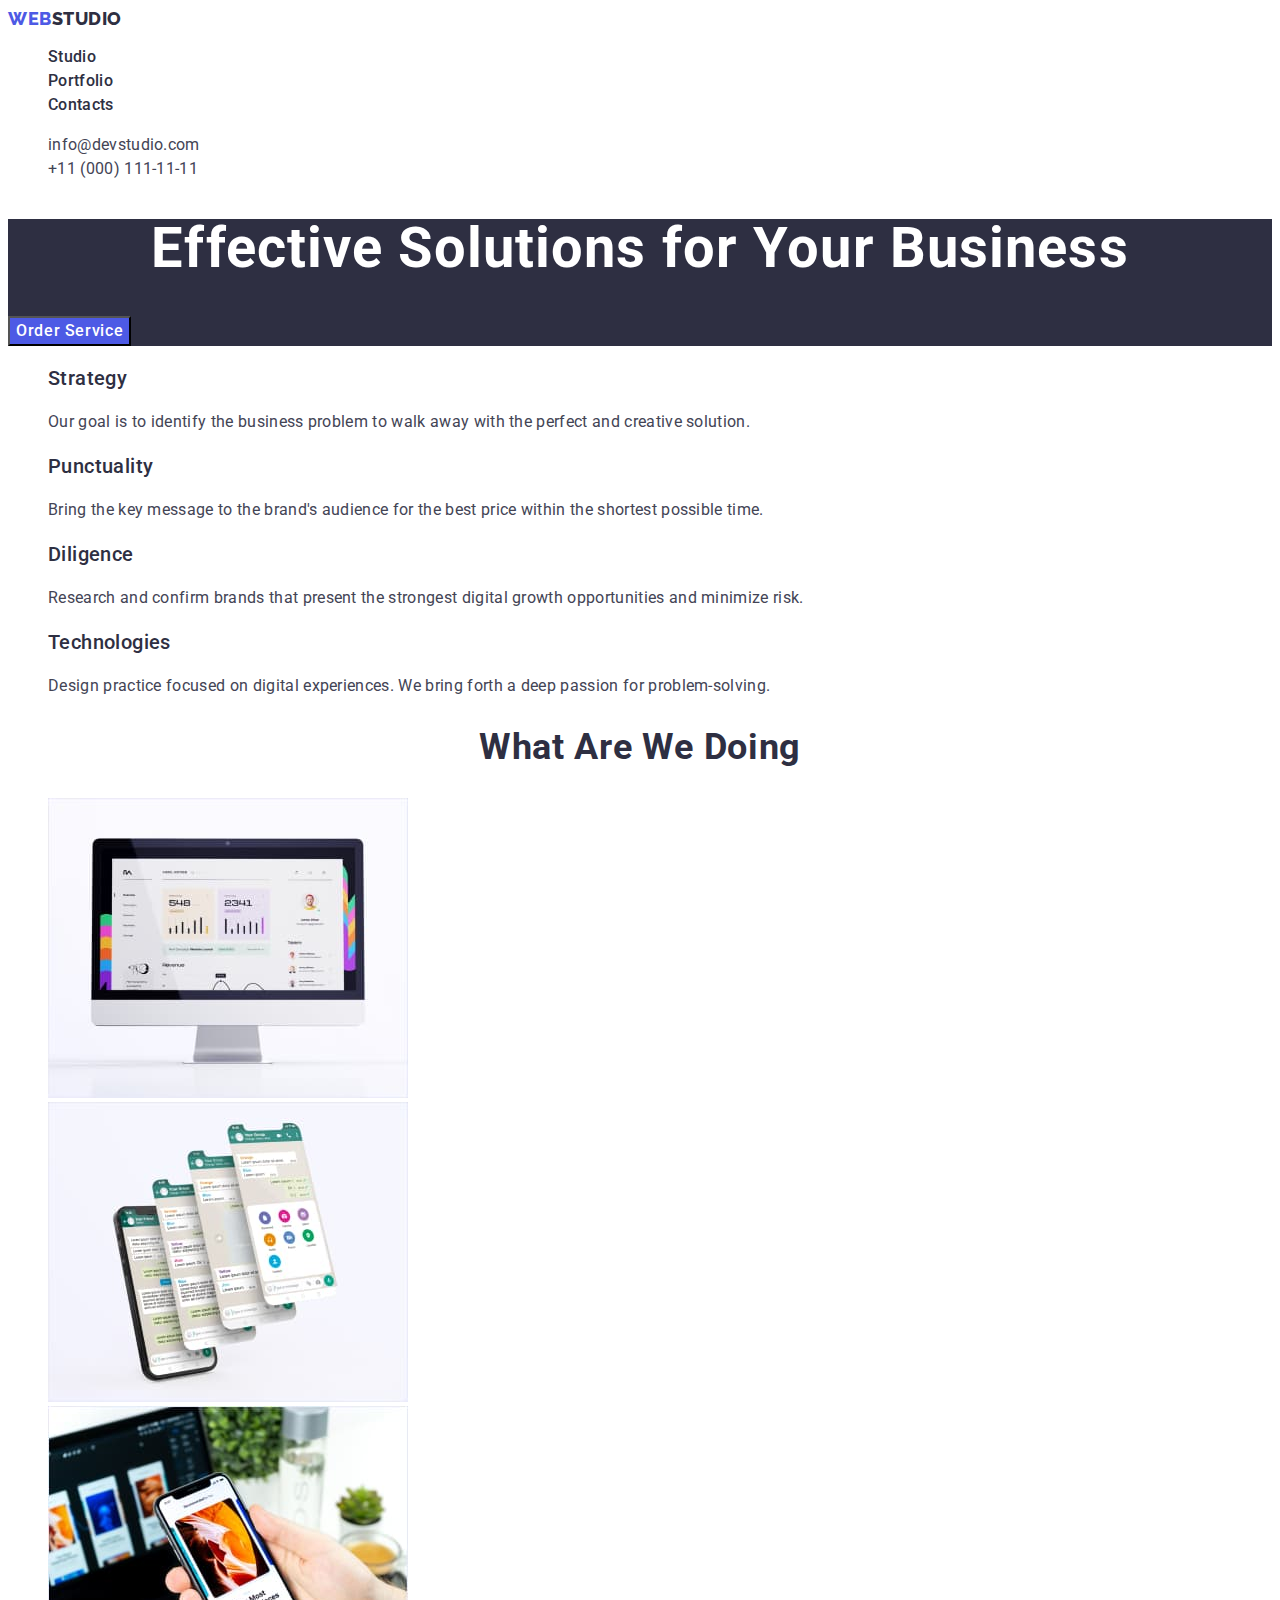
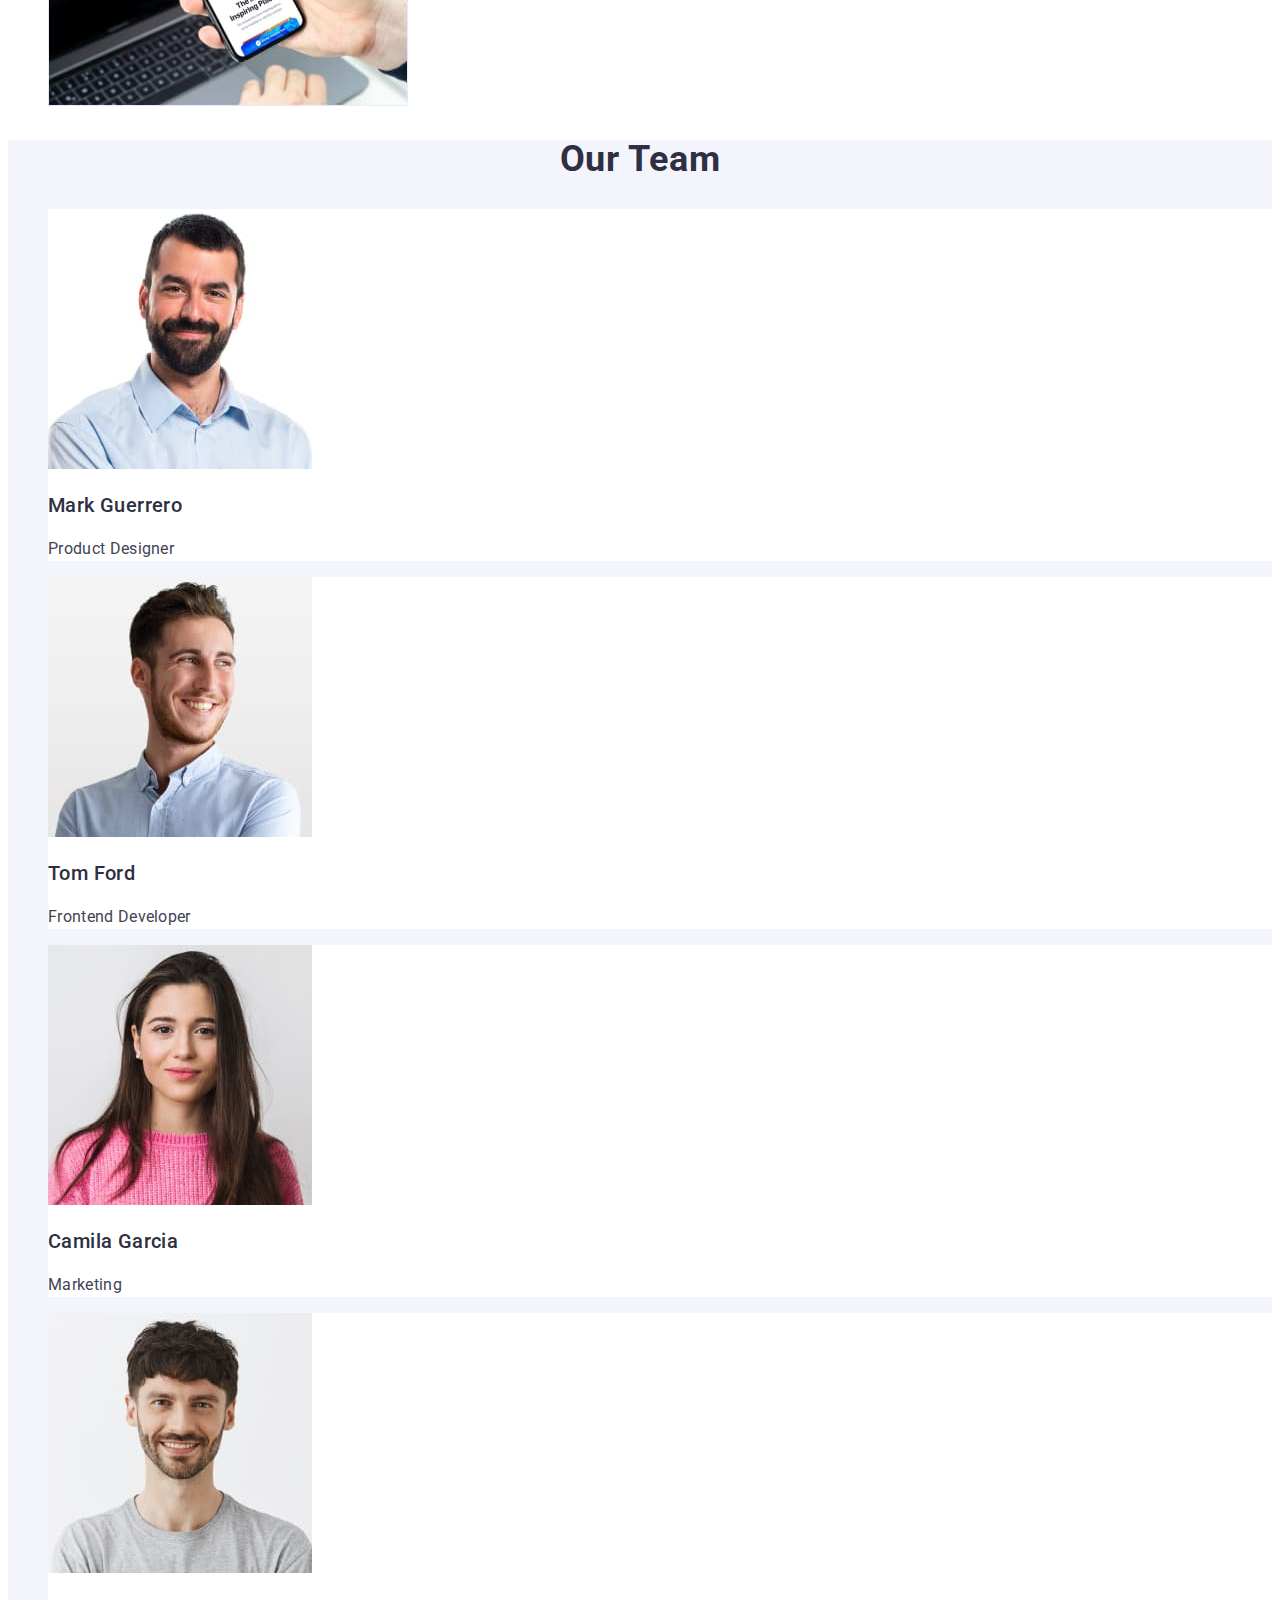
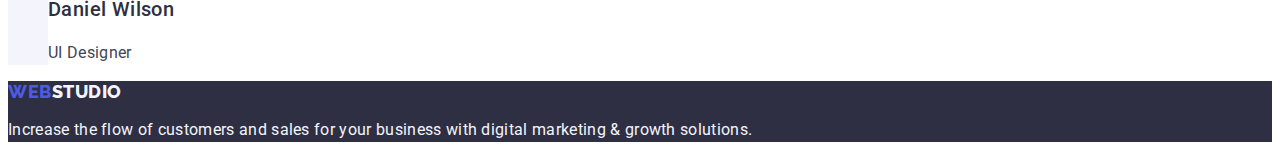
<file: index.html>
<!DOCTYPE html>
<html lang="en">

<head>
    <meta charset="UTF-8">
    <meta http-equiv="X-UA-Compatible" content="IE=edge">
    <meta name="viewport" content="width=device-width, initial-scale=1.0">
    <link rel="preconnect" href="https://fonts.googleapis.com">
    <link rel="preconnect" href="https://fonts.gstatic.com" crossorigin>
    <link
        href="https://fonts.googleapis.com/css2?family=Raleway:wght@800&family=Roboto:wght@400;500;700;900&display=swap"
        rel="stylesheet">
    <title>Web Studio</title>
    <link rel="stylesheet" href="./css/styles.css">
</head>

<body>
    <header class="header">
        <nav class="header-navigation">
            <a class="header-logo link" href="./index.html">Web<span class="header-logo-dark">Studio</span></a>
            <ul class="header-menu list">
                <li class="header-item"><a class="header-menu link" href="./index.html">Studio</a></li>
                <li class="header-item"><a class="header-menu link" href="./portfolio.html">Portfolio</a></li>
                <li class="header-item"><a class="header-menu link" href="">Contacts</a></li>
            </ul>
        </nav>

        <address class="header-soc">
            <ul class="header-soc list">
                <li class="header-soc-item"><a class="header-soc-link link"
                        href="mailto:info@devstudio.com">info@devstudio.com</a>
                </li>
                <li class="header-soc-item"><a class="header-soc-link link" href="tel:+110001111111">+11 (000)
                        111-11-11</a>
                </li>
            </ul>
        </address>
    </header>

    <main>
        <section class="effective">
            <h1 class="effective-title">Effective Solutions
                for Your Business</h1>
            <button type="button" class="effective-btn">Order Service</button>
        </section>

        <section class="peculiarities">
            <h2 hidden>Peculiarities</h2>
            <ul class="peculiarities-list list">
                <li class="peculiarities-item list">
                    <h3 class="peculiarities-subtitle">Strategy</h3>
                    <p class="peculiarities-text">Our goal is to identify the business
                        problem to walk away with the perfect and creative solution.</p>
                </li>
                <li class="peculiarities-item list">
                    <h3 class="peculiarities-subtitle">Punctuality</h3>
                    <p class="peculiarities-text">Bring the key message to the brand's audience for the best price
                        within the shortest possible
                        time.</p>
                </li>
                <li class="peculiarities-item list">
                    <h3 class="peculiarities-subtitle">Diligence</h3>
                    <p class="peculiarities-text">Research and confirm brands that present the strongest digital growth
                        opportunities and minimize
                        risk.</p>
                </li>
                <li class="peculiarities-item list">
                    <h3 class="peculiarities-subtitle">Technologies</h3>
                    <p class="peculiarities-text">Design practice focused on digital experiences. We bring forth a deep
                        passion for
                        problem-solving.</p>
                </li>
            </ul>
        </section>

        <section class="products">
            <h2 class="products-title">What are we doing</h2>
            <ul class="pr-item list">
                <li class="products-item list">
                    <img src="./images/img_1.jpg" alt="Laptop" width="360" height="300" />
                </li>
                <li class="products-item list">
                    <img src="./images/img_2.jpg" alt="interface" width="360" height="300" />
                </li>
                <li class="products-item list">
                    <img src="./images/img_3.jpg" alt="telephone" width="360" height="300" />
                </li>
            </ul>
        </section>

        <section class="team">
            <h2 class="team-title">Our Team</h2>
            <ul class="team-item list">
                <li class="team-list list">
                    <img class="team-foto" src="./images/Mark_Guerrero.jpg" alt="Mark_Guerrero_pfoto" width="264"
                        height="260" />
                    <h3 class="team-name">Mark Guerrero</h3>
                    <p class="team-text">Product Designer</p>
                </li>
                <li class="team-list list">
                    <img class="team-foto" src="./images/Tom_Ford.jpg" alt="Tom_Ford_pfoto" width="264" height="260" />
                    <h3 class="team-name">Tom Ford</h3>
                    <p class="team-text">Frontend Developer</p>
                </li>
                <li class="team-list list">
                    <img class="team-foto" src="./images/Camila_Garcia.jpg" alt="Camila_Garcia_pfoto" width="264"
                        height="260" />
                    <h3 class="team-name">Camila Garcia</h3>
                    <p class="team-text">Marketing</p>
                </li>
                <li class="team-list list">
                    <img class="team-foto" src="./images/Daniel_Wilson.jpg" alt="Daniel_Wilson_pfoto" width="264"
                        height="260" />
                    <h3 class="team-name">Daniel Wilson</h3>
                    <p class="team-text">UI Designer</p>
                </li>

            </ul>
        </section>
    </main>

    <footer class="footer-window">
        <a class="footer-logo link" href="./index.html">Web<span class="footer-logo-white">Studio</span></a>
        <p class="footer-text">Increase the flow of customers and sales for your business with digital marketing &
            growth solutions.</p>
    </footer>
</body>

</html>
</file>
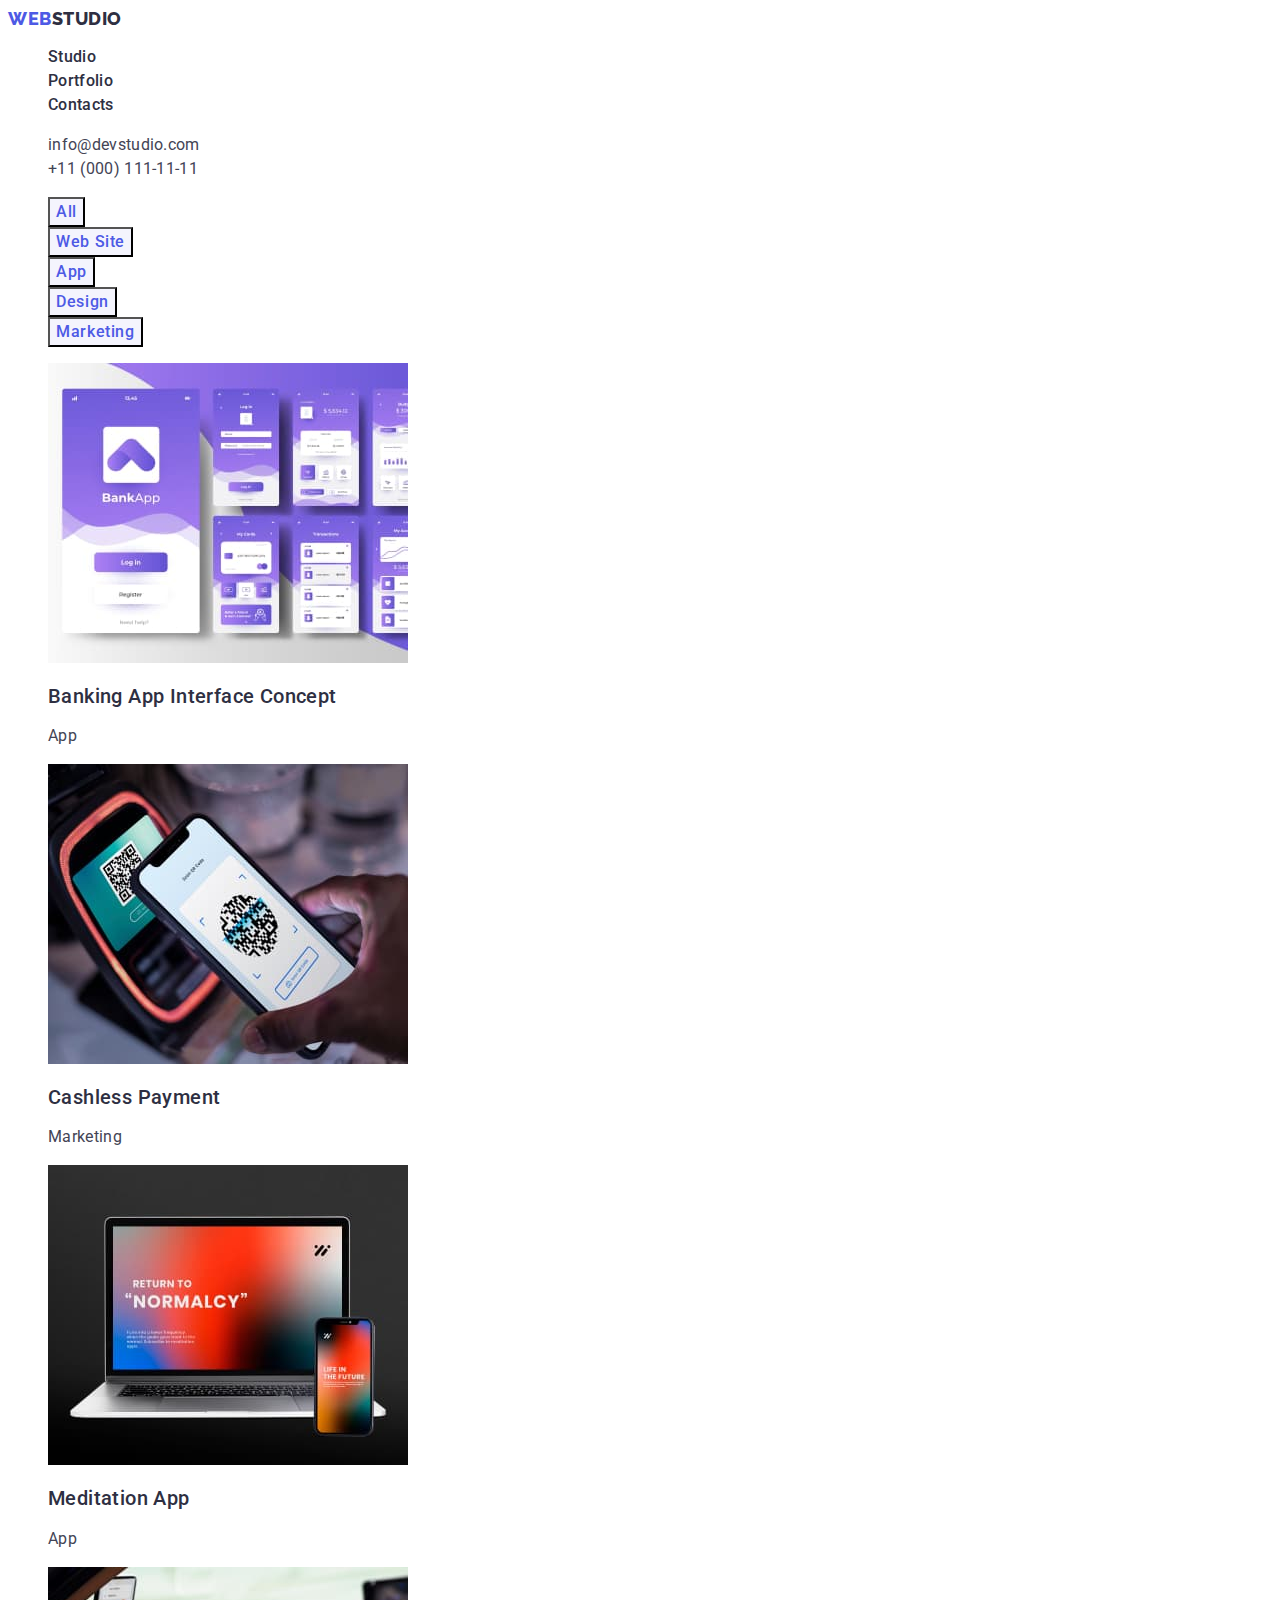
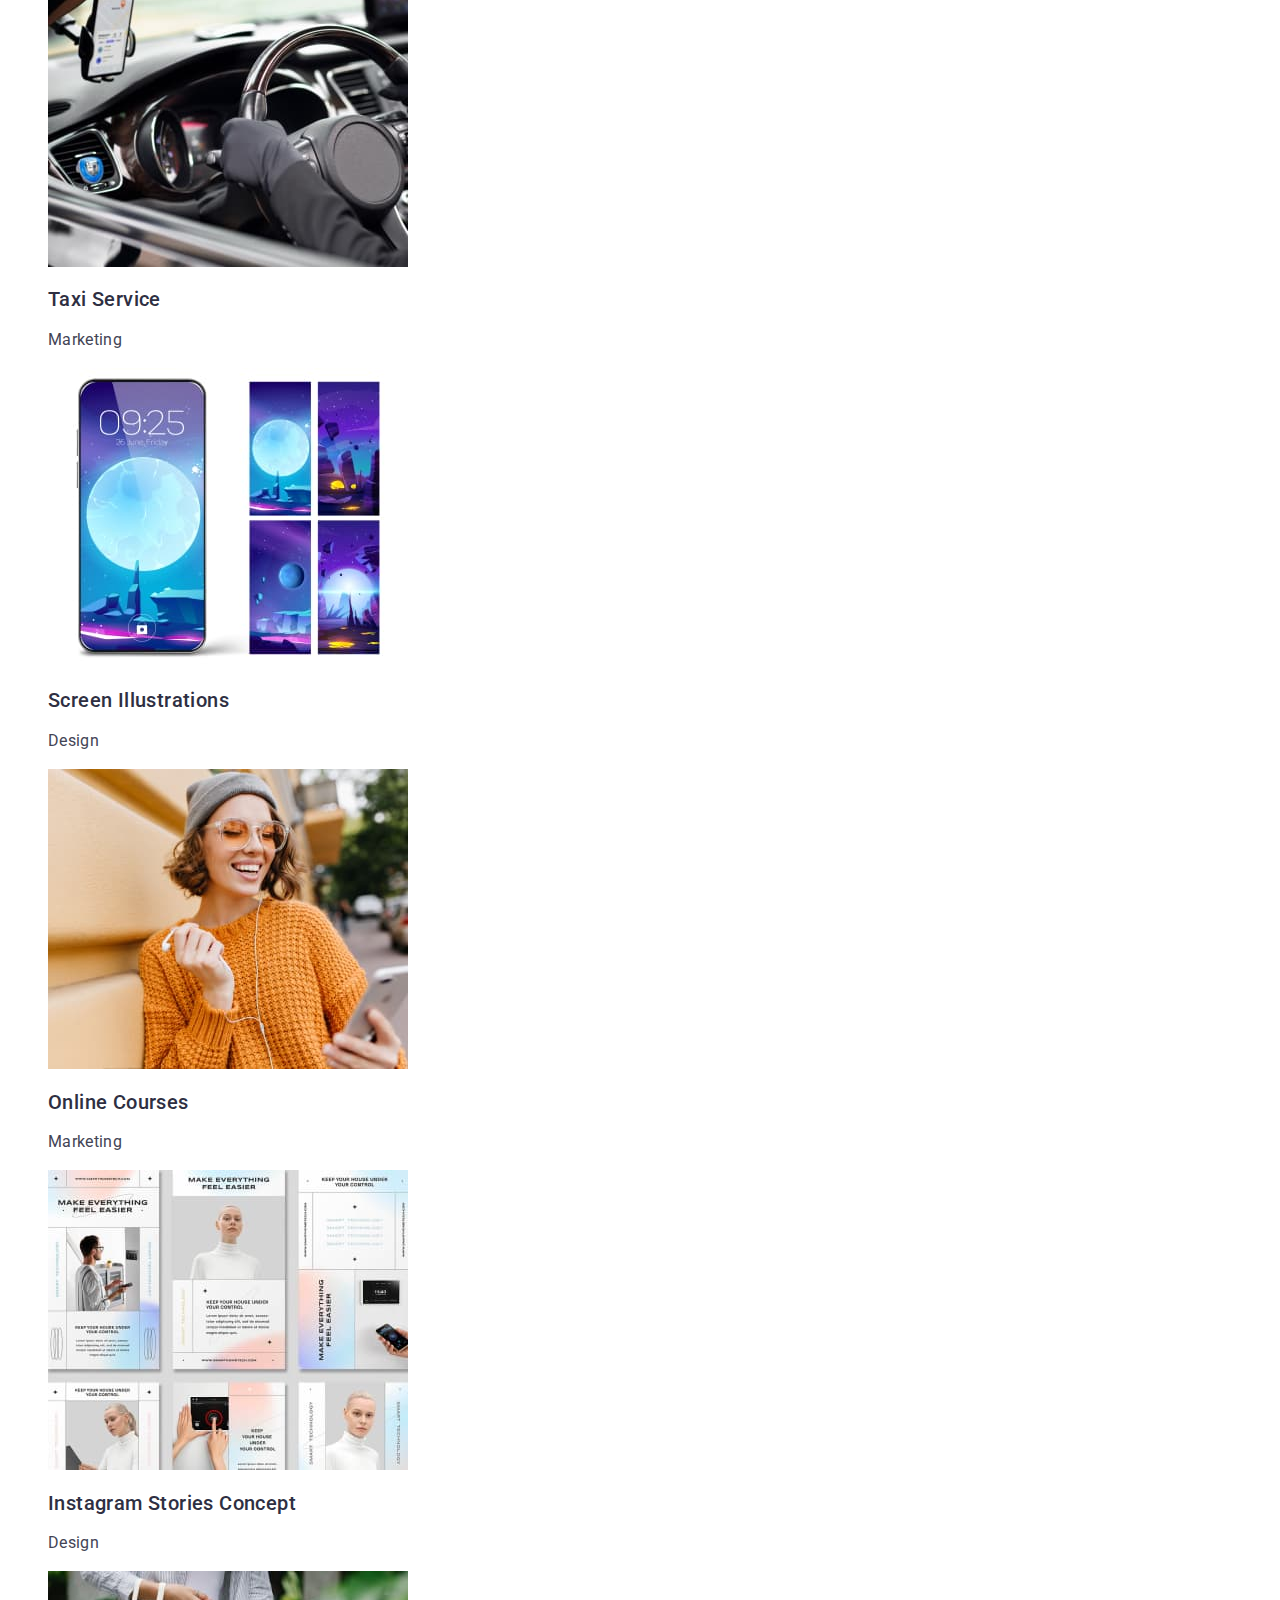
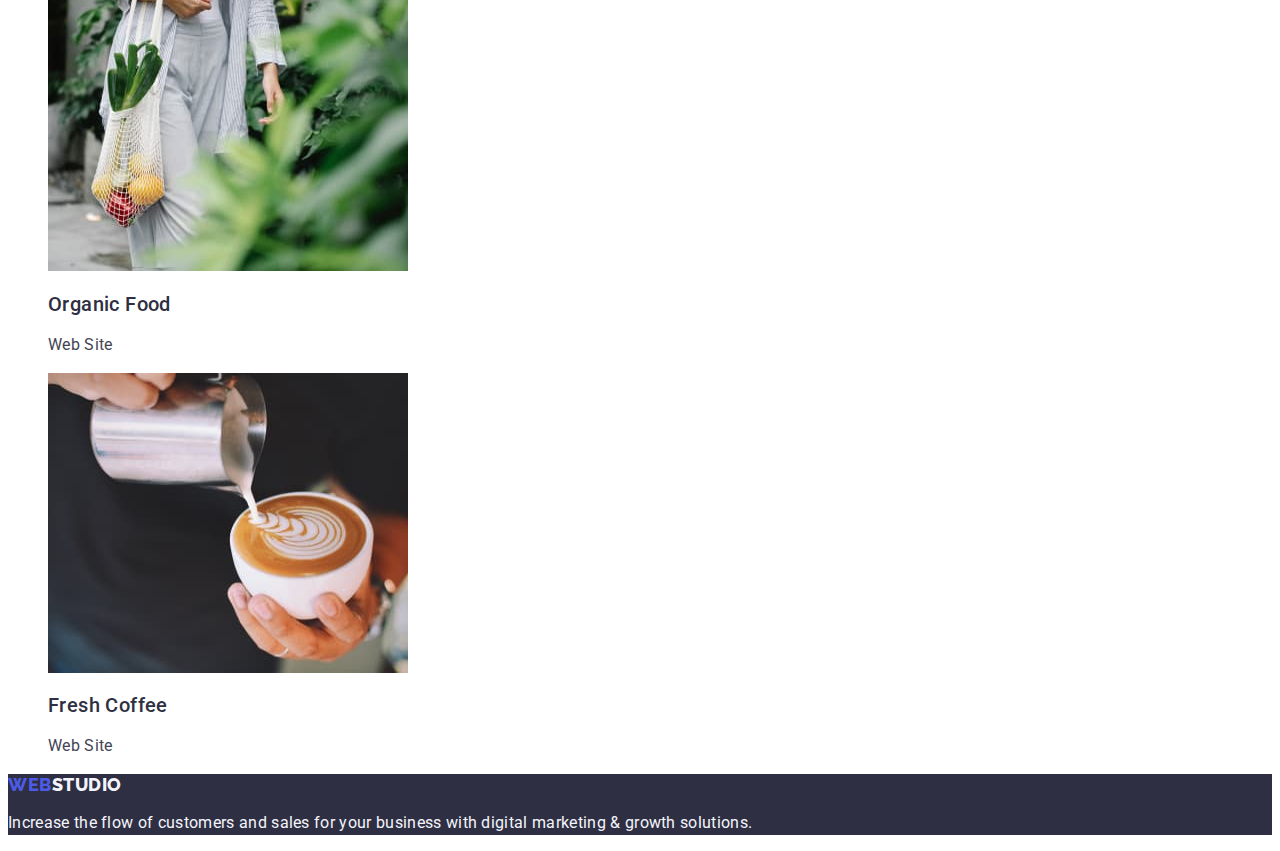
<file: portfolio.html>
<!DOCTYPE html>
<html lang="en">

<head>
    <meta charset="UTF-8">
    <meta http-equiv="X-UA-Compatible" content="IE=edge">
    <meta name="viewport" content="width=device-width, initial-scale=1.0">
    <link rel="preconnect" href="https://fonts.googleapis.com">
    <link rel="preconnect" href="https://fonts.gstatic.com" crossorigin>
    <link
        href="https://fonts.googleapis.com/css2?family=Raleway:wght@800&family=Roboto:wght@400;500;700;900&display=swap"
        rel="stylesheet">
    <title>Web Studio</title>
    <link rel="stylesheet" href="./css/styles.css">
</head>

<body>
    <header class="header">
        <nav class="header-navigation">
            <a class="header-logo link" href="./index.html">Web<span class="header-logo-dark">Studio</span></a>
            <ul class="header-menu list">
                <li class="header-item"><a class="header-menu link" href="./index.html">Studio</a></li>
                <li class="header-item"><a class="header-menu link" href="./portfolio.html">Portfolio</a></li>
                <li class="header-item"><a class="header-menu link" href="">Contacts</a></li>
            </ul>
        </nav>

        <address class="header-soc">
            <ul class="header-soc list">
                <li class="header-soc-item"><a class="header-soc-link link"
                        href="mailto:info@devstudio.com">info@devstudio.com</a>
                </li>
                <li class="header-soc-item"><a class="header-soc-link link" href="tel:+110001111111">+11 (000)
                        111-11-11</a>
                </li>
            </ul>
        </address>
    </header>

    <main>
        <section>
            <h1 hidden>Filter</h1>
            <ul class="filter-btn-list list">
                <li><button type="button" class="filter-btn link">All</button></li>
                <li><button type="button" class="filter-btn link">Web Site</button></li>
                <li><button type="button" class="filter-btn link">App</button></li>
                <li><button type="button" class="filter-btn link">Design</button></li>
                <li><button type="button" class="filter-btn link">Marketing</button></li>
            </ul>


            <ul class="project-list list">
                <li class="project-item list">
                    <a href="" class="project-img link">
                        <img src="./images/portfolio-img-01.jpg" alt="banking" width="360" height="300" />
                        <h2 class="project-title">Banking App Interface Concept</h2>
                        <p class="project-text">App</p>
                    </a>
                </li>
                <li class="project-item list">
                    <a href="" class="project-img link">
                        <img src="./images/portfolio-img-02.jpg" alt="payment" width="360" height="300" />
                        <h2 class="project-title">Cashless Payment</h2>
                        <p class="project-text">Marketing</p>
                    </a>
                </li>
                <li class="project-item list">
                    <a href="" class="project-img link">
                        <img src="./images/portfolio-img-03.jpg" alt="meditation" width="360" height="300" />
                        <h2 class="project-title">Meditation App</h2>
                        <p class="project-text">App</p>
                    </a>
                </li>
                <li class="project-item list">
                    <a href="" class="project-img link">
                        <img src="./images/portfolio-img-04.jpg" alt="servicetaxi" width="360" height="300" />
                        <h2 class="project-title">Taxi Service</h2>
                        <p class="project-text">Marketing</p>
                    </a>
                </li>
                <li class="project-item list">
                    <a href="" class="project-img link">
                        <img src="./images/portfolio-img-05.jpg" alt="illustrations" width="360" height="300" />
                        <h2 class="project-title">Screen Illustrations</h2>
                        <p class="project-text">Design</p>
                    </a>
                </li>
                <li class="project-item list">
                    <a href="" class="project-img link">
                        <img src="./images/portfolio-img-06.jpg" alt="courses" width="360" height="300" />
                        <h2 class="project-title">Online Courses</h2>
                        <p class="project-text">Marketing</p>
                    </a>
                </li>
                <li class="project-item list">
                    <a href="" class="project-img link">
                        <img src="./images/portfolio-img-07.jpg" alt="social" width="360" height="300" />
                        <h2 class="project-title">Instagram Stories Concept</h2>
                        <p class="project-text">Design</p>
                    </a>
                </li>
                <li class="project-item list">
                    <a href="" class="project-img link">
                        <img src="./images/portfolio-img-08.jpg" alt="food" width="360" height="300" />
                        <h2 class="project-title">Organic Food</h2>
                        <p class="project-text">Web Site</p>
                    </a>
                </li>
                <li class="project-item list">
                    <a href="" class="project-img link">
                        <img src="./images/portfolio-img-09.jpg" alt="coffee" width="360" height="300">
                        <h2 class="project-title">Fresh Coffee</h2>
                        <p class="project-text">Web Site</p>
                    </a>
                </li>
            </ul>

        </section>

    </main>
    <footer class="footer-window">
        <a class="footer-logo link" href="./index.html">Web<span class="footer-logo-white">Studio</span></a>
        <p class="footer-text">Increase the flow of customers and sales for your business with digital marketing &
            growth solutions.</p>
    </footer>

</body>

</html>
</file>
<file: css/styles.css>
:root {
  --title-color: #2e2f42;
  --main-text-color: #434455;
  --accent-color: #4d5ae5;
  --logo-text-color: #f4f4fd;
  --background-color-white: #ffffff;
  --paragraf-color: #f4f4fd;
}

body {
  font-family: 'Roboto', sans-serif;
  color: #434455;
  background-color: var(--background-color-white);
}

a {
  text-decoration: none;
}

ul {
  list-style-type: none;
}

/*! -----------HEADER------------- */

.header-logo {
  font-family: 'Raleway', sans-serif;
  font-style: normal;
  font-weight: 800;
  font-size: 18px;
  line-height: 1.17;
  letter-spacing: 0.03em;
  color: var(--accent-color);
  text-transform: uppercase;
}

.header-logo-dark {
  color: #2e2f42;
}
.header-logo-dark:is(:hover, :focus) {
  color: #404bbf;
}

.link {
  text-decoration: none;
}

.list {
  list-style-type: none;
}
.header-menu {
  font-weight: 500;
  font-size: 16px;
  line-height: 1.5;
  letter-spacing: 0.02em;
  color: #2e2f42;
}

.header-menu:is(:hover, :focus) {
  color: #404bbf;
}

.header-soc {
  font-style: normal;
}

.header-soc-link {
  font-style: normal;
  font-weight: 400;
  font-size: 16px;
  line-height: 1.5;
  letter-spacing: 0.02em;
  color: #434455;
}

.header-soc-link:is(:hover, :focus) {
  color: #404bbf;
}

/*! -----------HEADER------------- */

.effective {
  background: #2e2f42;
}
.effective-title {
  font-family: inherit;
  font-weight: 700;
  font-size: 56px;
  line-height: 1.07;
  text-align: center;
  letter-spacing: 0.02em;
  color: #ffffff;
}
.effective-btn {
  font-family: inherit;
  font-weight: 500;
  font-size: 16px;
  line-height: 1.5;
  letter-spacing: 0.04em;
  color: #ffffff;
  background: #4d5ae5;
  cursor: pointer;
}

.effective-btn:is(:hover, :focus) {
  background: #404bbf;
}

/*! -----------peculiarities------------- */

.peculiarities {
}

.peculiarities-list {
}

.peculiarities-item {
}

.peculiarities-subtitle {
  font-family: inherit;
  font-weight: 500;
  font-size: 20px;
  line-height: 1.2;
  letter-spacing: 0.02em;
  color: #2e2f42;
}

.peculiarities-text {
  font-family: inherit;
  font-weight: 400;
  font-size: 16px;
  line-height: 1.5;
  letter-spacing: 0.02em;
  color: var(--main-text-color);
}

.products-title {
  font-family: inherit;
  text-align: center;
  font-weight: 700;
  font-size: 36px;
  line-height: 1.11;
  letter-spacing: 0.02em;
  text-transform: capitalize;
  color: var(--title-color);
}

/** -----------------------TEAM------------------- */

.team {
  background: #f4f4fd;
}
.team-title {
  font-family: inherit;
  text-align: center;
  font-weight: 700;
  font-size: 36px;
  line-height: 1.11;
  letter-spacing: 0.02em;
  text-transform: capitalize;
  color: var(--title-color);
}

.team-list {
  background: #ffffff;
}

.team-foto {
}

.team-name {
  font-family: inherit;
  font-weight: 500;
  font-size: 20px;
  line-height: 1.2;
  letter-spacing: 0.02em;
  color: var(--title-color);
}

.team-text {
  font-family: inherit;
  font-weight: 400;
  font-size: 16px;
  line-height: 1.5;
  letter-spacing: 0.02em;
  color: #434455;
}

/* ---------------------footer-------------------- */

.footer-logo {
  font-family: 'Raleway', sans-serif;
  font-style: normal;
  font-weight: 800;
  font-size: 18px;
  line-height: 1.17;
  letter-spacing: 0.03em;
  color: var(--accent-color);
  text-transform: uppercase;
}

.footer-logo-white {
  color: var(--logo-text-color);
}
.footer-logo-white:is(:hover, :focus) {
  color: #404bbf;
}
.footer-window {
  background: var(--title-color);
}

.footer-text {
  font-weight: 400;
  font-size: 16px;
  line-height: 1.5;
  letter-spacing: 0.02em;
  color: var(--paragraf-color);
}

/* --------------Portfolio------------------ */

.filter-btn {
  font-family: 'Roboto', sans-serif;
  font-weight: 500;
  font-size: 16px;
  line-height: 1.5;
  letter-spacing: 0.04em;
  color: var(--accent-color);
  cursor: pointer;
  background-color: var(--paragraf-color);
}

.filter-btn:is(:hover, :focus) {
  background-color: #404bbf;
  color: #ffffff;
}

.products-list {
  list-style: none;
}
.project-img {
  text-decoration: none;
}

.project-title {
  font-weight: 500;
  font-size: 20px;
  line-height: 1.2;
  letter-spacing: 0.02em;
  color: var(--title-color);
}

.project-text {
  font-weight: 400;
  font-size: 16px;
  line-height: 1.5;
  letter-spacing: 0.02em;
  color: var(--main-text-color);
  font-style: normal;
}
</file>
